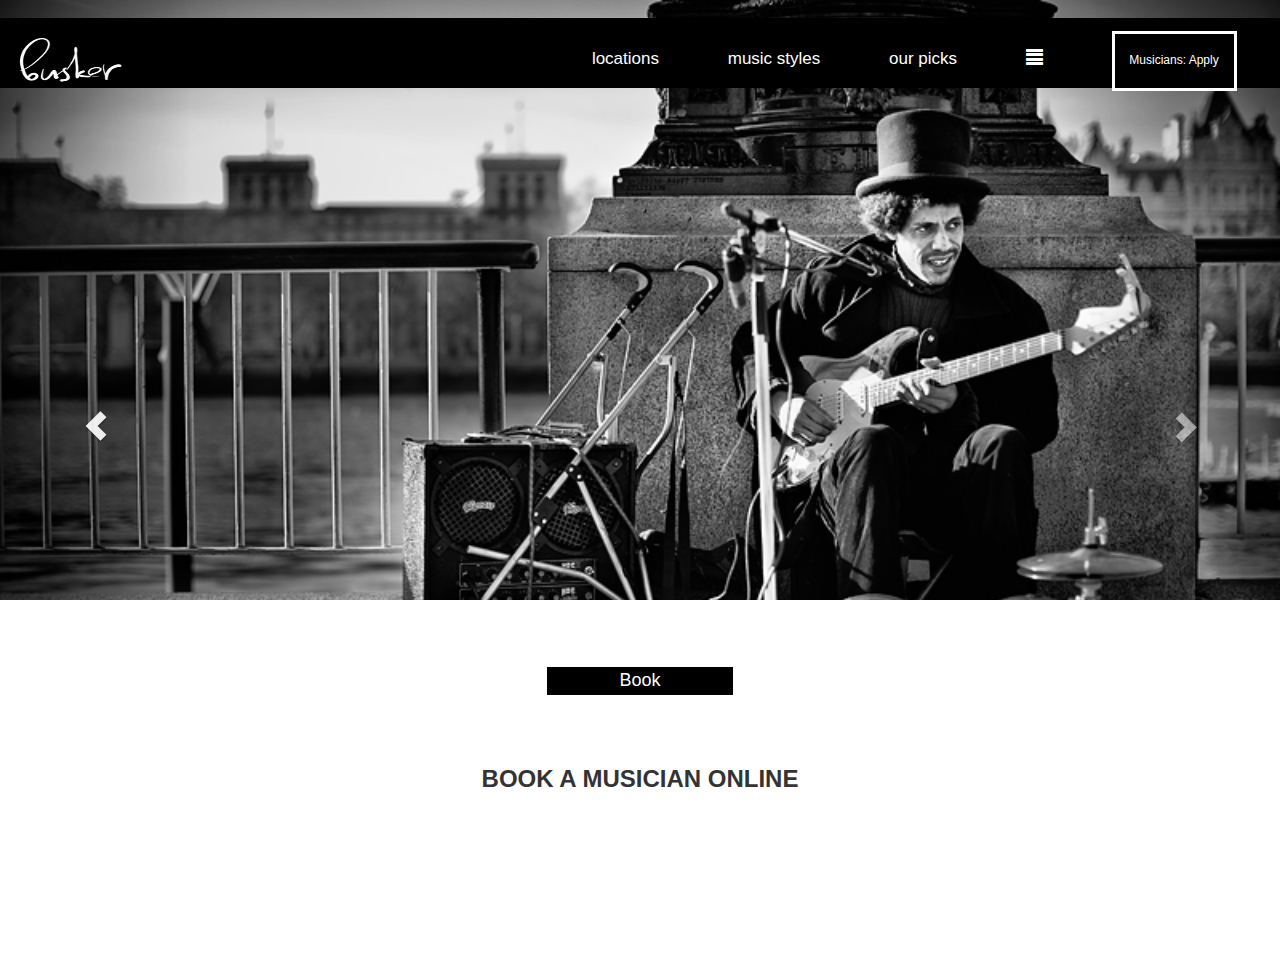
<file: index.html>
<!doctype html>
<html ng-app="busker">
<head>
	<meta charset="utf-8">
    <link rel="stylesheet" href="lib/bootstrap/dist/css/bootstrap.min.css"/>
    <link rel="stylesheet" href="css/style.css"/>
    <script src="lib/angular/angular.min.js"></script>
    <script src="lib/angular-route/angular-route.min.js"></script>
    <script src="lib/angular-bootstrap/ui-bootstrap.min.js"></script>
    <script src="lib/angular-bootstrap/ui-bootstrap-tpls.min.js"></script>
	<script src="js/index.js"></script>
	<title>Busker</title>
</head>
<body>
    <div id="web-content">
        <!-- Content will be injected here -->
        <div ng-view></div>
    </div>
</body>
</html>
</file>
<file: css/style.css>
html {
  width: 100%;
  height: 100%; }

body {
  width: 100%;
  height: 100%;
  overflow: scroll; }

#web-content {
  width: 100%;
  height: 100%; }
  #web-content .ng-scope {
    width: 100%;
    height: 100%; }

.menu {
  position: absolute;
  top: 2%;
  left: 0;
  width: 100%;
  height: 70px;
  background: black;
  z-index: 1; }
  .menu .menu-image {
    height: 60px;
    width: 140px;
    margin-right: 30%; }
  .menu .menu-item {
    padding-left: 5%; }
  .menu .menu-text {
    color: white !important;
    font-size: 17px; }
  .menu .apply-btn {
    width: 125px;
    height: 60px;
    border: 3px solid white;
    background: transparent;
    color: white;
    font-size: 12px;
    margin-left: 5%;
    margin-top: 1%; }

.logo-container {
  width: 100%;
  height: 600px;
  padding: 200px 0 260px 0; }
  .logo-container .logo {
    position: absolute;
    top: 25%;
    left: 25%; }
    .logo-container .logo .image {
      width: 230px;
      height: 200px; }
    .logo-container .logo .tag {
      position: absolute;
      top: 90%;
      left: 15%;
      font-size: 20px;
      color: white; }
  .logo-container .landing-carousel {
    position: absolute;
    top: 0;
    height: 600px;
    width: 100%;
    overflow: hidden; }

.bottom-content {
  height: 300px;
  width: 100%; }
  .bottom-content .bar {
    margin-top: 5%; }
  .bottom-content .black-btn {
    background: black;
    border: 3px solid white;
    font-size: 18px;
    width: 15%;
    color: white; }
  .bottom-content .slug {
    font-size: 24px; }
</file>
